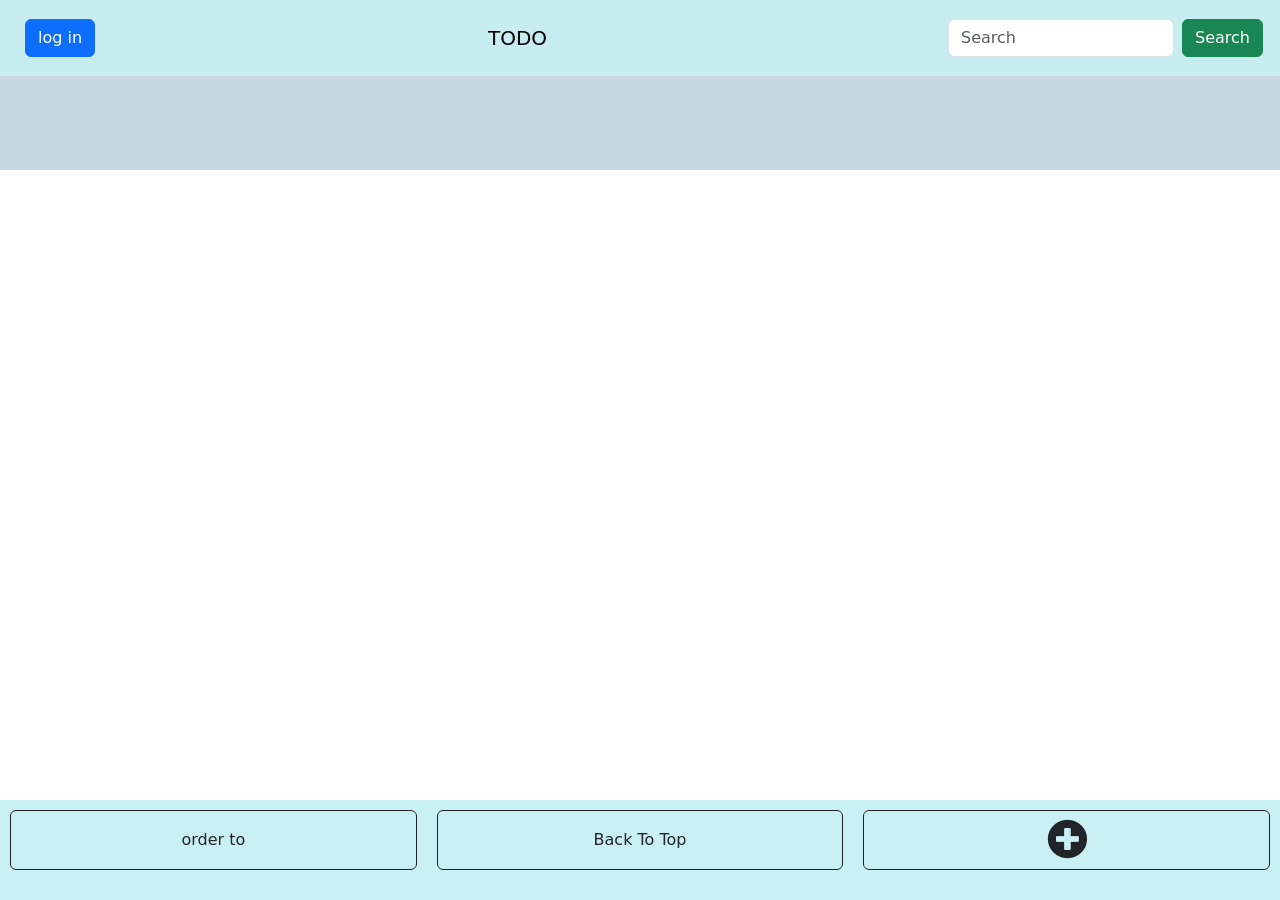
<file: gen-groupProj/public/index.html>
<!doctype html>
<html>

<head>
    <meta charset="utf-8">
    <meta name="viewport" content="width=device-width">
    <title>Project</title>
    <link href="https://cdn.jsdelivr.net/npm/bootstrap@5.0.0-beta2/dist/css/bootstrap.min.css" rel="stylesheet" integrity="sha384-BmbxuPwQa2lc/FVzBcNJ7UAyJxM6wuqIj61tLrc4wSX0szH/Ev+nYRRuWlolflfl" crossorigin="anonymous" />
    <link href="https://cdn.jsdelivr.net/npm/boxicons@2.0.5/css/boxicons.min.css" rel="stylesheet" />
    <link rel="stylesheet" href="https://cdnjs.cloudflare.com/ajax/libs/font-awesome/5.15.3/css/all.min.css" integrity="sha512-iBBXm8fW90+nuLcSKlbmrPcLa0OT92xO1BIsZ+ywDWZCvqsWgccV3gFoRBv0z+8dLJgyAHIhR35VZc2oM/gI1w==" crossorigin="anonymous" />
    <link rel='stylesheet' type='text/css' media='screen' href='style.css'>
</head>

<div id="mobile">
    <body>
        <header class="fixed-top">
            <nav class="navbar navbar-light" >
                <div class="container-fluid" >
                    <button class="btn btn-primary mx-2" data-bs-toggle="modal" data-bs-target="#LoginModal">log in</button>
                    <a class="navbar-brand">TODO</a>
                    <form class="d-flex">
                    <input class="form-control me-2" type="search" placeholder="Search" aria-label="Search">
                    <button class="btn btn-success" type="submit">Search</button>
                  </form>
                </div>
              </nav>
        </header>
        <div class="container-fluid" style="background-color: #c8d8df;">
            <div class="container-fluid" style="width: 100%; height: 70px;">
            </div>
            <div id="cardArea" class="row">
            </div>
            <div class="container-fluid" style="width: 100%; height: 100px;">
            </div>
        </div>
    
        <footer class="fixed-bottom">
            <div class="container-fluid">
                <div class="dropdown">
                    <div class="row">
                        <div class="col-4 dropup" style="padding: 10px;">
                            <button class="btn btn-outline-dark" type="button" data-bs-toggle="dropdown" aria-expanded="false" style="width: 100%; height:60px; float: right;">
                                    order to
                                    </button>
                            <ul class="dropdown-menu" style="width: 100%;">
                                <li><a class="dropdown-item" href="#">Time</a></li>
                                <li><a class="dropdown-item" href="#">Due Date</a></li>
                                <li><a class="dropdown-item" href="#">Status</a></li>
                            </ul>
                        </div>
                        <div class="col-4 dropup" style="padding: 10px;">
                            <button class="btn btn-outline-dark" onclick="topFunction()" id="myBtn" title="Go to top" style="width: 100%; height:60px; float: right;">
                                Back To Top
                            </button>
                        </div>
                        <div class="col-4 dropup" style="padding: 10px;">
                            <!--GET Card Btn-->
                            <button id="addCard" class="btn btn-outline-dark" data-bs-toggle="modal" data-bs-target="#AddItemModal" style="width: 100%; height:60px;">
                                <i class="fas fa-plus-circle" style="font-size: 40px;"></i>
                            </button>
                        </div>
                    </div>
                </div>
            </div>
        </footer>
    </body>
</div>
<!-- Login Modal -->
<div class="modal fade" id="LoginModal" tabindex="-1" aria-labelledby="LoginModalLabel" aria-hidden="true">
    <div class="modal-dialog modal-fullscreen-lg-down">
        <div class="modal-content">
            <div class="modal-header">
                <ul class="nav nav-pills mb-3" id="pills-tab" role="tablist">
                    <li class="nav-item" role="presentation">
                        <button class="nav-link active" id="login-tab" data-bs-toggle="pill" data-bs-target="#login" type="button" role="tab" aria-controls="login" aria-selected="true">Log in</button>
                    </li>
                    <li class="nav-item" role="presentation">
                        <button class="nav-link" id="sign-up-tab" data-bs-toggle="pill" data-bs-target="#sign-up" type="button" role="tab" aria-controls="sign-up" aria-selected="false">Sign up</button>
                    </li>
                </ul>
                <button type="button" class="btn-close" data-bs-dismiss="modal" aria-label="Close"></button>
            </div>
            <div class="modal-body mx-auto">
                <div class="tab-content" id="pills-tabContent">
                    <div class="tab-pane fade show active" id="login" role="tabpanel" aria-labelledby="login-tab">
                        <form>
                            <!-- Email input -->
                            <div class="form-outline mb-4">
                                <input type="email" id="form2Example1" class="form-control" />
                                <label class="form-label" for="form2Example1">Email address</label>
                            </div>

                            <!-- Password input -->
                            <div class="form-outline mb-4">
                                <input type="password" id="form2Example2" class="form-control" />
                                <label class="form-label" for="form2Example2">Password</label>
                            </div>

                            <!-- 2 column grid layout for inline styling -->
                            <div class="row mb-4">
                                <div class="col d-flex justify-content-center">
                                    <!-- Checkbox -->
                                    <div class="form-check">
                                        <input class="form-check-input" type="checkbox" value="" id="form2Example3" checked />
                                        <label class="form-check-label" for="form2Example3"> Remember me </label>
                                    </div>
                                </div>

                                <div class="col">
                                    <!-- Simple link -->
                                    <a href="#!">Forgot password?</a>
                                </div>
                            </div>

                            <!-- Register buttons -->
                            <div class="text-center">
                                <!-- Submit button -->
                                <button type="submit" class="btn btn-primary btn-block mb-4">Sign in</button>
                                <p>Not a member? <a href="#!">Register</a></p>
                                <p>or sign up with:</p>
                                <button type="button" class="btn btn-primary btn-floating mx-1">
                                    <i class="fab fa-facebook-f"></i>
                                  </button>

                                <button type="button" class="btn btn-primary btn-floating mx-1">
                                    <i class="fab fa-google"></i>
                                  </button>

                                <button type="button" class="btn btn-primary btn-floating mx-1">
                                    <i class="fab fa-twitter"></i>
                                  </button>

                                <button type="button" class="btn btn-primary btn-floating mx-1">
                                    <i class="fab fa-github"></i>
                                  </button>
                            </div>
                        </form>
                    </div>
                    <div class="tab-pane fade" id="sign-up" role="tabpanel" aria-labelledby="sign-up-tab">
                        <form>
                            <!-- 2 column grid layout with text inputs for the first and last names -->
                            <div class="row mb-4">
                                <div class="col">
                                    <div class="form-outline">
                                        <input type="text" id="form3Example1" class="form-control" />
                                        <label class="form-label" for="form3Example1">First name</label>
                                    </div>
                                </div>
                                <div class="col">
                                    <div class="form-outline">
                                        <input type="text" id="form3Example2" class="form-control" />
                                        <label class="form-label" for="form3Example2">Last name</label>
                                    </div>
                                </div>
                            </div>

                            <!-- Email input -->
                            <div class="form-outline mb-4">
                                <input type="email" id="form3Example3" class="form-control" />
                                <label class="form-label" for="form3Example3">Email address</label>
                            </div>

                            <!-- Password input -->
                            <div class="form-outline mb-4">
                                <input type="password" id="form3Example4" class="form-control" />
                                <label class="form-label" for="form3Example4">Password</label>
                            </div>

                            <!-- Checkbox -->
                            <div class="form-check d-flex justify-content-center mb-4">
                                <input class="form-check-input me-2" type="checkbox" value="" id="form2Example3" checked />
                                <label class="form-check-label" for="form2Example3">
                                        agree all
                                  </label>
                            </div>

                            <!-- Register buttons -->
                            <div class="text-center">
                                <!-- Submit button -->
                                <button type="submit" class="btn btn-primary btn-block mb-4">Sign up</button>
                                <p>or sign up with:</p>
                                <button type="button" class="btn btn-primary btn-floating mx-1">
                                    <i class="fab fa-facebook-f"></i>
                                  </button>

                                <button type="button" class="btn btn-primary btn-floating mx-1">
                                    <i class="fab fa-google"></i>
                                  </button>

                                <button type="button" class="btn btn-primary btn-floating mx-1">
                                    <i class="fab fa-twitter"></i>
                                  </button>

                                <button type="button" class="btn btn-primary btn-floating mx-1">
                                    <i class="fab fa-github"></i>
                                  </button>
                            </div>
                        </form>
                    </div>
                </div>
            </div>
        </div>
    </div>
</div>

<!-- Edit Modal -->
<form class="modal fade" id="Task1Modal" tabindex="-1" aria-labelledby="Task1ModalLabel" aria-hidden="true">
    <div class="modal-dialog modal-fullscreen-lg-down">
        <div class="modal-content">
            <div class="modal-header">
                <input type="text" id="editId" class="modal-title" style="display: none;">
                <input type="text" id="editName" class="modal-title">
                <button type="button" class="btn-close" data-bs-dismiss="modal" aria-label="Close"></button>
            </div>
            <div class="modal-body">
                <div class="card-modal-left">
                    <p class="DueDate">Due Date: <input type="date" id="editDueDate" class="modal-title"></p>
                    <p class="AssignedTo">Assigned To: <input type="text" id="editAssignedTo" class="modal-title"></p>
                    <div class="card-description">
                        <h2>Description:</h2>
                        <input type="text" id="editDescription" class="modal-title">
                    </div>
                    <div class="center-container">
                        <label for="status">status</label><br>
                        <select name="status" id="editStatus">
                                    <option value="todo">TODO</option>
                                    <option value="in-progress">IN PROGRESS</option> 
                                    <option value="review">REVIEW</option>
                                    <option value="done">DONE</option>
                                </select>
                    </div>
                </div>
                <div class="modal-footer">
                    <button type="submit" id="editSubmit" class="btn btn btn-success">Edit</button>
                    <!-- <button type="button" class="btn btn-dark" data-bs-dismiss="modal">Back</button> -->
                </div>
            </div>
        </div>
    </div>
</form>

<!-- GET Card Modal -->
<form id="cardSubmit" name="cardSubmit" method="post" action="http://localhost:8080/todolist">
    <div class="modal fade" id="AddItemModal" tabindex="-1" aria-labelledby="AddItemModalLabel" aria-hidden="true">
        <div class="modal-dialog modal-fullscreen-lg-down">
            <div class="modal-content">
                <div class="modal-header">
                    <h5 class="modal-title" id="AddItemModalLabel">Add Item</h5>
                    <button type="button" class="btn-close" data-bs-dismiss="modal" aria-label="Close"></button>
                </div>
                <div class="modal-body">
                    <div class="card-modal-left">
                        <form class="row g-3">
                            <div class="col-10">
                                <label for="itemName" class="form-label">Item</label>
                                <input type="text" class="form-control" name="itemName" id="itemName">
                            </div>
                            <div class="col-6">
                                <label for="inputState" class="form-label">Status</label>
                                <select id="inputState" name="inputState" class="form-select">
                                        <option selected>Choose...</option>
                                        <option>TODO</option>
                                        <option>IN PROGRESS</option>
                                        <option>REVIEW</option>
                                        <option>DONE</option>
                                        </select>
                            </div>
                            <div class="col-12">
                                <label for="remarks" class="form-label">Description:</label><br>
                                <textarea id="remarks" name="remarks" rows="8" cols="40" required></textarea>
                            </div>
                            <div class="col-6">
                                <label for="assignedto" placeholder="name">Assigned to:</label>
                                <input type="text" id="assignedto" name="assignedto">
                        
                            </div>
                            <div class="col-12">
                                <label for="StartDate">Start Date:</label>
                                <input type="date" id="StartDate" name="StartDate">
                            </div>
                            <div class="col-12">
                                <label for="StartTime">Start Time:</label>
                                <input type="time" id="StartTime" name="StartTime">
                            </div>
                            <div class="co-12">
                                <label for="DueDate">End Date:</label>
                                <input type="date" id="DueDate" name="DueDate">
                            </div>
                            <div class="col-12">
                                <label for="EndTime">End Time:</label>
                                <input type="time" id="EndTime" name="EndTime">
                            </div>
                    </div>
                    <div class="modal-footer">
                        <button id="saveCard" type="submit" class="btn btn-primary">Save</button>
                        <button type="button" class="btn btn-dark" data-bs-dismiss="modal">Back</button>
                    </div>
                </div>
            </div>
        </div>
    </div>
    </form>


    <script src='index.js'></script>
    <!-- bootstrap js -->
    <script src="https://cdn.jsdelivr.net/npm/bootstrap@5.0.0-beta2/dist/js/bootstrap.bundle.min.js" integrity="sha384-b5kHyXgcpbZJO/tY9Ul7kGkf1S0CWuKcCD38l8YkeH8z8QjE0GmW1gYU5S9FOnJ0" crossorigin="anonymous"></script>
    <!-- custom js -->
    <script>
        var menu_btn = document.querySelector("#menu-btn");
        var sidebar = document.querySelector("#sidebar");
        var container = document.querySelector(".my-container");
        menu_btn.addEventListener("click", () => {
            sidebar.classList.toggle("active-nav");
            container.classList.toggle("active-cont");
        });
    </script>

</html>
</file>
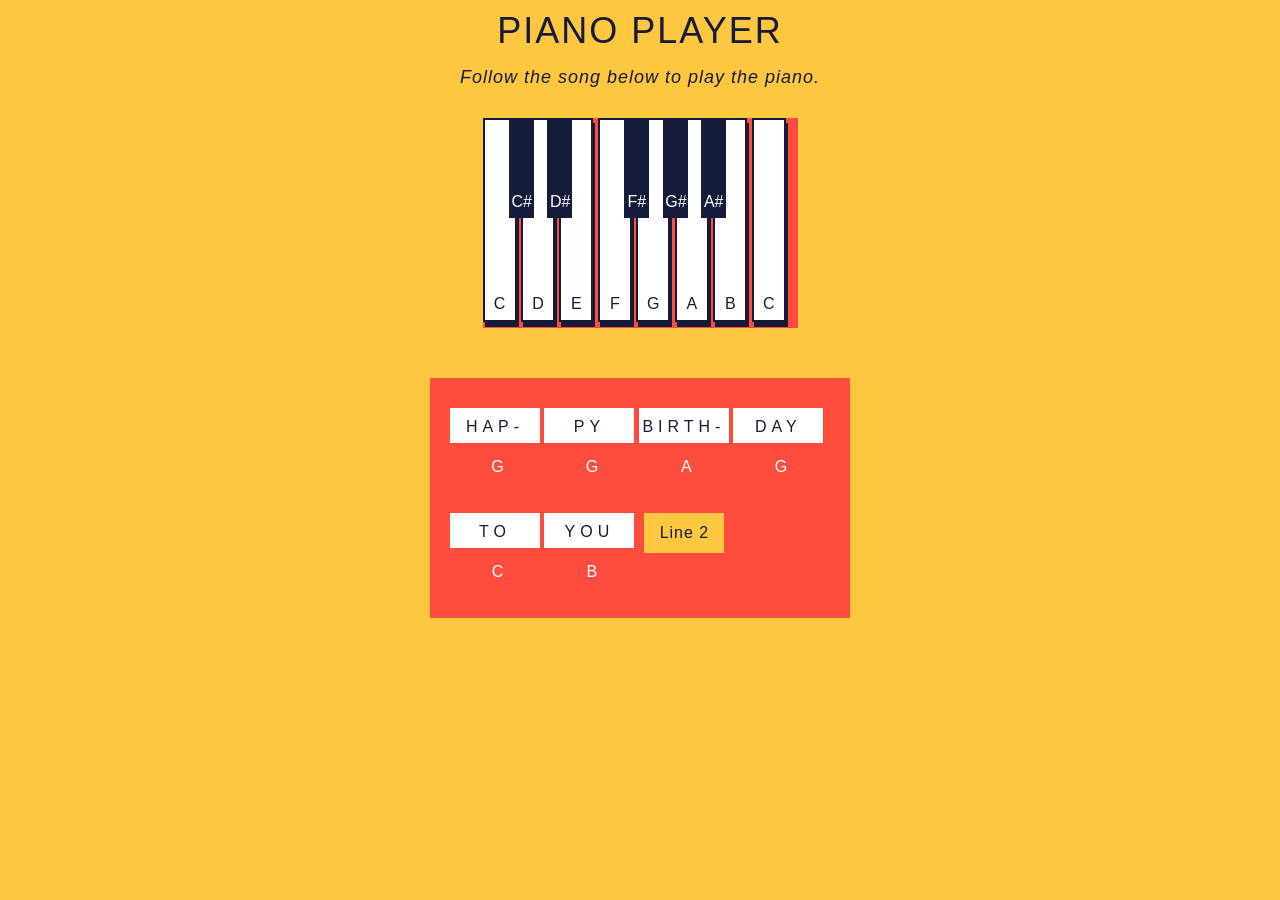
<file: JS_Piano_noSound/inde.html>
<!DOCTYPE html>
<html lang="en" >

<head>
  <meta charset="UTF-8">
  <link rel="stylesheet" href="style.css">
</head>

<body>
  <p class='title'>Piano Player</p>
  <p id='demo'>Follow the song below to play  the piano.</p>
  <section class="piano">
    <section id='c-key' class="key">
      <section class='keynote'>C</section>
    </section>
    <section id='c-sharp-key' class="black-key">
      <section class='black-keynote'>C#</section>
    </section>
    <section id='d-key' class="key">
      <section class='keynote'>D</section>
    </section>
    <section id='d-sharp-key' class="black-key">
      <section class='black-keynote'>D#</section>
    </section>
    <section id='e-key' class="key">
      <section class='keynote'>E</section>
    </section>
    <section id='f-key' class="key">
      <section class='keynote'>F</section>
    </section>
    <section id='f-sharp-key' class="black-key">
      <section class='black-keynote'>F#</section>
    </section>
    <section id='g-key' class="key">
      <section class='keynote'>G</section>
    </section>
    <section id='g-sharp-key' class="black-key">
      <section class='black-keynote'>G#</section>
    </section>
    <section id='a-key' class="key">
      <section class='keynote'>A</section>
    </section>
    <section id='a-sharp-key' class="black-key">
      <section class='black-keynote'>A#</section>
    </section>
    <section id='b-key' class="key">
      <section class='keynote'>B</section>
    </section>
    <section id='high-c-key' class="key">
      <div class='keynote'>C</div>
    </section>
  </section>

  <section id='lyrics'>
    <section id='column-one'>
      <section id="word-one">HAP-</section>
      <section id="letter-note-one">G</section>
    </section>
    <section id='column-two'>
      <section id="word-two">PY</section>
      <section id="letter-note-two">G</section>
    </section>
    <section id='column-three'>
      <section id="word-three">BIRTH-</section>
      <section id="letter-note-three">A</section>
    </section>
    <section id='column-four'>
      <section id="word-four">DAY</section>
      <section id="letter-note-four">G</section>
    </section>
    <section id='column-five'>
      <section id="word-five">TO</section>
      <section id="letter-note-five">C</section>
    </section>
    <section id='column-six'>
      <section id="word-six">YOU</section>
      <section id="letter-note-six">B</section>
    </section>
    <section id='column-optional' class='column-optional'>
      <section id="word-optional">END</section>
      <section id="letter-note-optional">A</section>
    </section>

    <button id="first-next-line">Line 2</button>
    <button id="second-next-line">Line 3</button>
    <button id="third-next-line">Line 4</button>
    <button id="fourth-next-line">Reset</button>
  </section>

  <script  src="main.js"></script>

</body>
</html>
</file>
<file: gen-groupProj/public/style.css>
body {
    margin: 0%;
    min-height: 100vh;
    background-color: #fff;
}

header{
    background-color: #c7edf1; 
    padding: 10px 5px; 
    margin:0%;
}

footer {
    background-color: #c9f0f5;
    height: 100px;
}

#item {
    background-color: #75E6DA;
    height: 223px;
    border-style: solid;
}

.login-bg {
    display: none;
    opacity: 0;
}

.login-bg:target {
    opacity: 1;
    display: flex;
    width: 100%;
    height: 100%;
    z-index: 10000;
    position: absolute;
    left: auto;
    top: 0%;
    background-color: rgba(133, 133, 133, 0.384);
}

#login-form {
    background-color: #81B622;
    display: flex;
    width: fit-content;
    border-radius: 20px;
    flex-direction: column;
    justify-content: center;
    padding: 30px 30px 30px 30px;
    max-width: 300px;
    z-index: 10001;
}

#login-form form {
    display: flex;
    flex-direction: column;
    justify-content: center;
}

#login-form form .contianer {
    display: flex;
    justify-content: center;
    width: 80%;
    margin: 0 24px 32px 24px;
}

#login-form form .contianer input {
    width: 200px;
    height: 20px;
}

#login-form form .contianer label {
    width: 32px;
}

#login-form h1 {
    margin: 0 auto 16px auto;
}

#login-form .submit-btn {
    background-color: black;
    color: cornsilk;
    margin-bottom: 16px;
    margin: auto;
    height: 32px;
    width: 80px;
}

#login-form button {
    background-color: black;
    color: cornsilk;
    margin: auto;
    height: 32px;
    width: 80px;
}

#login-form hr {
    width: 300px;
    margin: 32px auto;
}


/*Card*/
.card-custom {
    width: 100%;
    height: fit-content;
    margin: 10px 10px;
    border-radius: 20px;
    background-color: rgb(236, 212, 176);
    display: block;
    gap: 50px;
    padding: 30px;
}

.card-custom .de-btn {
    display: flex;
    justify-content: space-between;
}



.card-custom .de-btn button{
    font-size: 24px;
    padding: 10px;
    width: 80px;
}

.card-custom .left-container h1 {
    margin: 0;
}

.card-custom .left-container p {
    margin-top: 0;
    margin-bottom: 0;
    font-size: 16px;
    font-weight: bold;
}

.card-custom .card-description {
    display: flex;
    flex-direction: column;
}

.card-custom .card-description h2 {
    font-size: 30px;
    margin: 0;
}

.card-custom .card-description p {
    font-size: 16px;
    margin: 5px;
}

.card-custom .center-container {
    display: flex;
    /* flex-direction: column; */
    gap: 18px
}

.card-custom .center-container label {
    font-size: 30px;
}

.card-custom .center-container select {
    height: 40px;
}

.card-custom .right-container {
    display: flex;
    flex-direction: column;
    justify-content: center;
}

.card-custom .right-container i {
    font-size: 35px;
    margin-left: 100px;
}



.card-bg {
    display: none;
    opacity: 0;
    border-radius: 20px;
    z-index: 3000;
    background-color: rgb(63, 57, 57);
    width: fit-content;
    height: fit-content;
    padding: 20px;
    margin: auto;
}

.card-bg:target {
    display: flex;
    justify-content: center;
    align-items: center;
    width: 100%;
    height: 100%;
    z-index: 100001;
    position: absolute;
    left: auto;
    background-color: rgba(150, 141, 141, 0.514);
    right: auto;
    top: 0;
    opacity: 1;
}

.card-bg .card-modal {
    background-color: white;
    width: fit-content;
    height: fit-content;
    display: flex;
    padding: 20px;
    border-radius: 20px;
    border: solid 3px;
    opacity: 1;
}

.card-bg .card-modal .card-modal-left {
    display: flex;
    flex-direction: column;
    gap: 10px;
}

.card-bg .card-modal .card-modal-left .card-modal-btn {
    display: flex;
    gap: 40px;
}

.card-bg .card-modal .card-modal-left .card-modal-btn a {
    outline: none;
    font-size: 30px;
    color: white;
    height: fit-content;
    width: fit-content;
}

.card-bg .card-modal .card-modal-left .card-modal-btn p {
    border-radius: 10px;
}

.card-bg .card-modal .card-modal-left .card-modal-btn p :hover {
    border-radius: 10px;
    background-color: rgba(80, 80, 80, 0.658);
}

.card-bg .card-modal .card-modal-left .card-modal-btn .edit {
    background-color: rgb(59, 201, 59);
}

.card-bg .card-modal .card-modal-left .card-modal-btn .delete {
    background-color: rgb(224, 72, 72);
}

.card-bg .card-modal .card-modal-right {
    background-color: rgba(128, 128, 128, 0.13);
    height: fit-content;
    width: fit-content;
    border-radius: 50%;
}

.card-bg .card-modal .card-modal-right a {
    text-decoration: none;
    color: black;
    font-size: 18px;
    margin: 10px;
}

.card-add {
    width: 100%;
    height: fit-content;
    margin: 10px 10px;
    border-radius: 30px;
    background-color: rgb(143, 143, 143);
    border: darkblue solid 5px;
    display: flex;
    justify-content: center;
    gap: 50px;
    padding: 40px;
}

.card-add i {
    font-size: 92px;
    text-align: center;
}

.logo {
    margin: 10px auto;
}



* {
    margin: 0;
    padding: 0;
    box-sizing: border-box;
}



.side-navbar {
    width: 180px;
    height: 100%;
    position: fixed;
    margin-left: -300px;
    background-color: #100901;
    transition: 0.5s;
}

.nav-link:active,
.nav-link:focus,
.nav-link:hover {
    background-color: #ffffff26;
}

.my-container {
    transition: 0.4s;
}

.active-nav {
    margin-left: 0;
}


/* for main section */

.active-cont {
    margin-left: 180px;
}

#menu-btn {
    background-color: #100901;
    color: #fff;
}

.my-container input {
    border-radius: 2rem;
    padding: 2px 20px;
}
</file>
<file: JS_Piano_noSound/style.css>
body{
    margin: 0;
    padding: 0;
    font-family: sans-serif;
    background: #ffc63f;
  }
  .title{
    font-size: 36px;
    margin-top: 10px;
    margin-bottom: 0px;
    padding: 0;
    color: #141c3a;
    text-transform: uppercase;
    letter-spacing: 2px;
    text-align: center;
  }
  #demo{
    text-align: center;
    font-size: 18px;
    margin-top: 15px;
    color: #141c3a;
    letter-spacing: 1px;
    font-style: italic;
  }
  .piano{
    width: 315px;
    height: 210px;
    display: block;
    margin: 0 auto;
    background-color: #fd4d3f;
    margin-top: 30px;
  }
  .key{
    width: 30px;
    height: 200px;
    display: inline-block;
    border: solid #141c3a 2px;
    box-shadow: 2px 5px;
    background-color: white;
    color: #141c3a;
  }
  .black-key{
    width: 25px;
    height: 100px;
    display: inline-block;
    background-color: #141c3a;
    color: white;
    position: absolute;
    margin-left: -12px;
    padding: 0px;
  }
  .keynote{
    width: 20px;
    height: 20px;
    text-align: center;
    display: block;
    margin: 0 auto;
    margin-top: 175px;
    color: #141c3a;
  }
  .black-keynote{
    width: 20px;
    height: 20px;
    text-align: center;
    display: block;
    margin: 0 auto;
    margin-top: 75px;
  }
  #lyrics{
    width: 400px;
    height: 240px;
    display: block;
    margin: 0 auto;
    padding-left: 20px;
    margin-top: 50px;
    background-color: #fd4d3f;
  }
  #column-one, #column-two, #column-three, #column-four, #column-five, #column-six, #column-optional{
    width: 90px;
    display: inline-block;
    text-align: center;
    margin-top: 30px;
  }
  #column-optional{
    display: none;
  }
  #word-one, #word-two, #word-three, #word-four, #word-five, #word-six, #word-optional{
    background-color: white;
    width: 90px;
    height: 25px;
    padding-top: 10px;
    letter-spacing: 5px;
    color: #141c3a;
  }
  #letter-note-one, #letter-note-two, #letter-note-three, #letter-note-four, #letter-note-five, #letter-note-six, #letter-note-optional{
    color: white;
    width: 25px;
    height: 25px;
    margin-top: 15px;
    margin-left: 35px;
  }
  #first-next-line, #second-next-line, #third-next-line, #fourth-next-line{
    width: 80px;
    height: 40px;
    font-size: 16px;
    position: absolute;
    margin-top: 30px;
    margin-left: 10px;
    border: none;
    background-color: #ffc63f;
    color: #141c3a;
    letter-spacing: 1px;
    cursor: pointer;
  }
</file>
